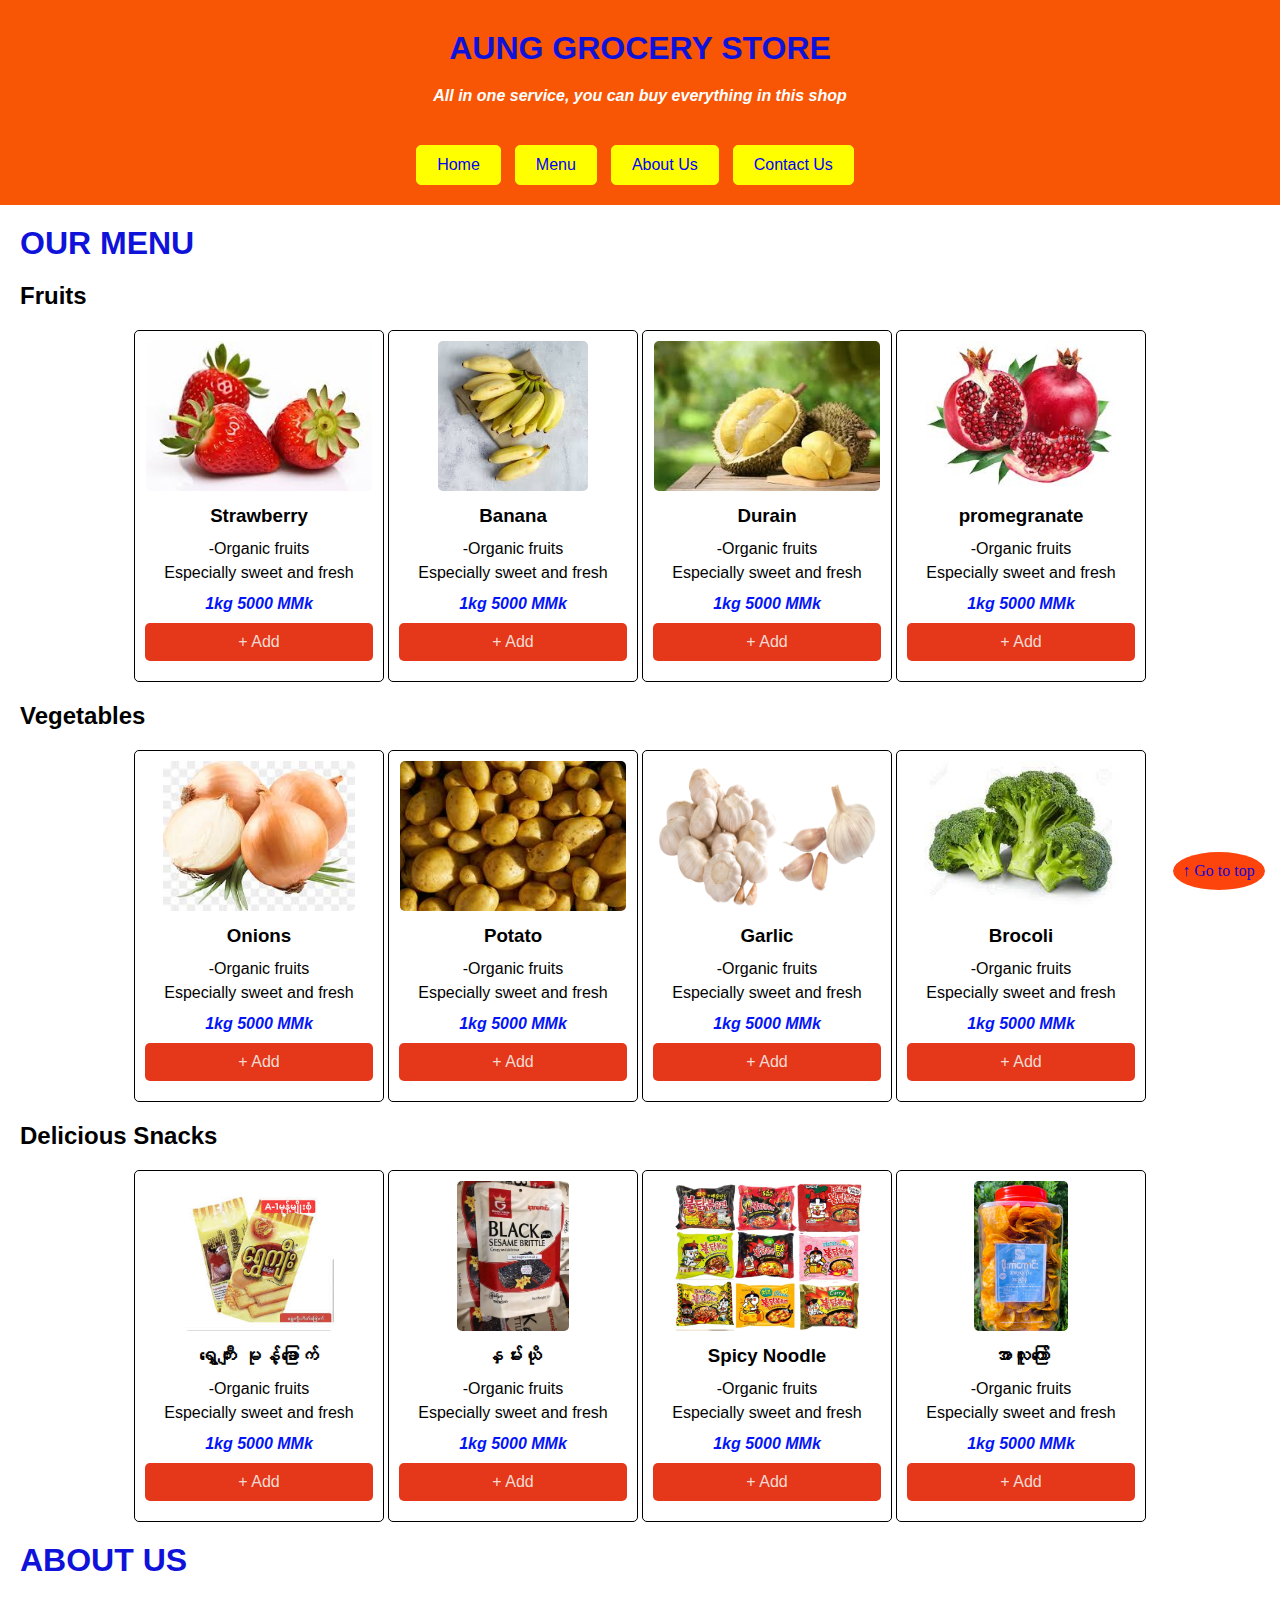
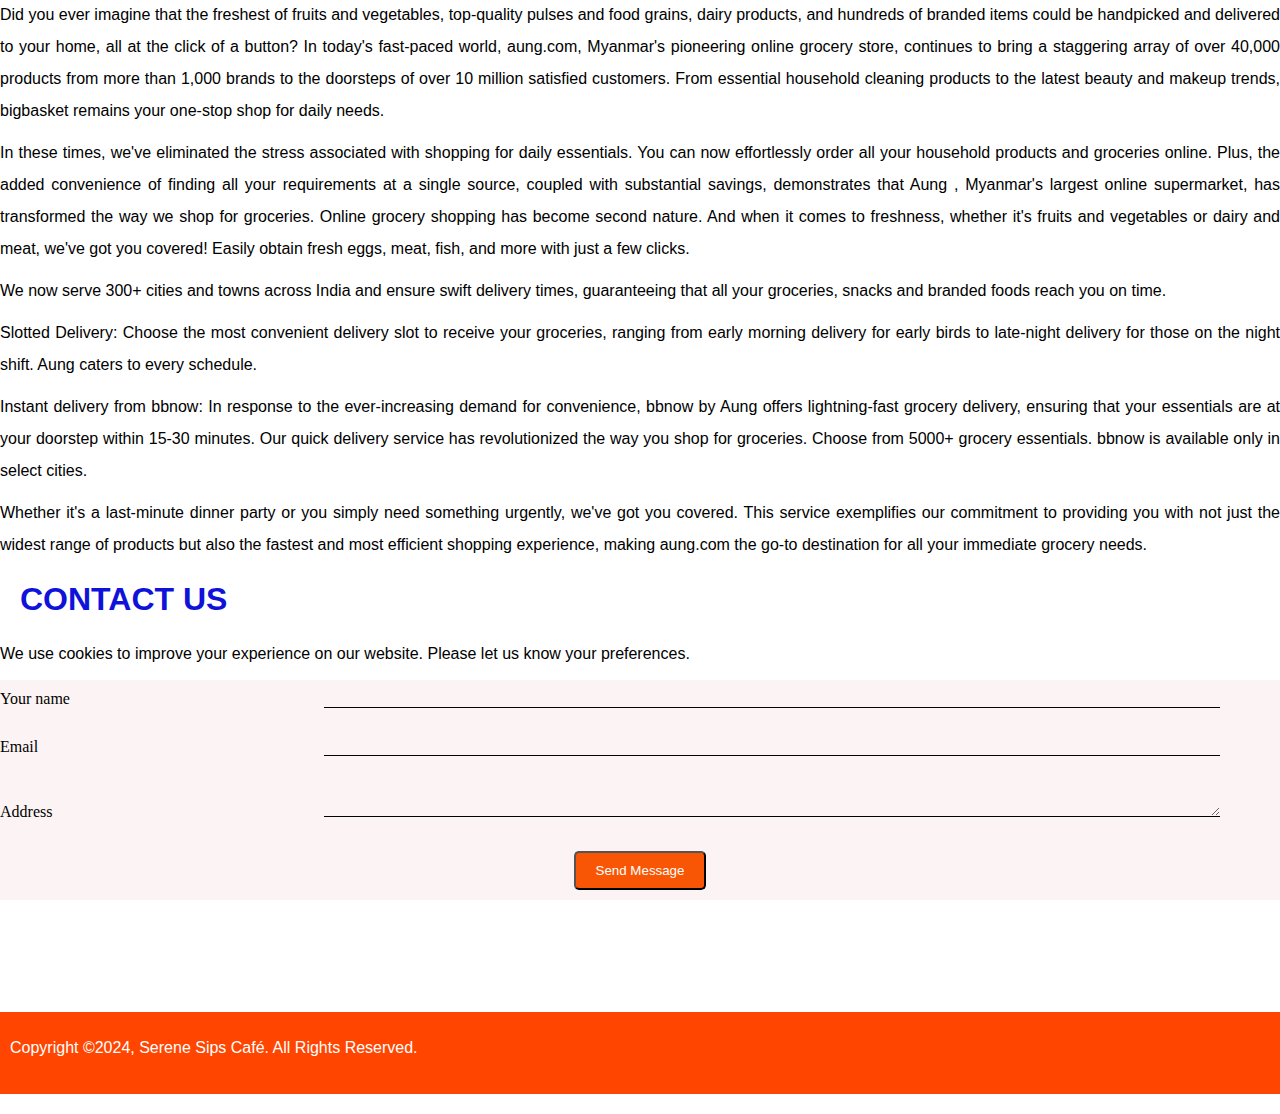
<file: Desktop/Assignment/Aung Geocey Store v2/index.html>
<!DOCTYPE html>
<html lang="en">
  <head>
    <meta charset="UTF-8" />
    <meta name="viewport" content="width=device-width, initial-scale=1.0" />
    <link rel="shortcut icon" href="images/durain.jpeg" type="image/x-icon">
    <link rel="stylesheet" href="style.css" />
    <link rel="stylesheet" href="https://cdnjs.cloudflare.com/ajax/libs/font-awesome/6.6.0/css/all.min.css" integrity="sha512-Kc323vGBEqzTmouAECnVceyQqyqdsSiqLQISBL29aUW4U/M7pSPA/gEUZQqv1cwx4OnYxTxve5UMg5GT6L4JJg==" crossorigin="anonymous" referrerpolicy="no-referrer" />
    <title>Aung Grocery Store</title>
  </head>

  <body>
    <!-- header -->
    <header id="header">
      <h1>Aung Grocery Store</h1>
      <p>All in one service, you can buy everything in this shop</p>
      <a href=""></a>
    </header>

    <!-- nav section  -->
    <nav>
      <a href="#home">Home</a>
      <a href="#menu">Menu</a>
      <a href="#about-us">About Us</a>
      <a href="#contact-us">Contact Us</a>
    </nav>

    <!-- our menu section  -->
    <section id="our-menu">
      <h1>Our Menu</h1>
      <div class="menu">
        <h2>Fruits</h2>
        <div class="card">
          <img src="images/strawberry.jpeg" alt="" class="card-img-top" />
          <h3 class="card-title">Strawberry</h3>
          <p class="card-text">
            -Organic fruits <br />
            Especially sweet and fresh
          </p>
          <span class="price">1kg 5000 MMk</span>
          <a href="#" class="btn">+ Add</a>
        </div>

        <div class="card">
          <img src="images/banana.jpeg" alt="" class="card-img-top" />
          <h3 class="card-title">Banana</h3>
          <p class="card-text">
            -Organic fruits <br />
            Especially sweet and fresh
          </p>
          <span class="price">1kg 5000 MMk</span>
          <a href="#" class="btn">+ Add</a>
        </div>

        <div class="card">
          <img src="images/durain.jpeg" alt="" class="card-img-top" />
          <h3 class="card-title">Durain</h3>
          <p class="card-text">
            -Organic fruits <br />
            Especially sweet and fresh
          </p>
          <span class="price">1kg 5000 MMk</span>
          <a href="#" class="btn">+ Add</a>
        </div>

        <div class="card">
          <img src="images/promegranate.jpeg" alt="" class="card-img-top" />
          <h3 class="card-title">promegranate</h3>
          <p class="card-text">
            -Organic fruits <br />
            Especially sweet and fresh
          </p>
          <span class="price">1kg 5000 MMk</span>
          <a href="#" class="btn">+ Add</a>
        </div>
      </div>

      <div class="menu">
        <h2>Vegetables</h2>
        <div class="card">
          <img src="images/onions.jpeg" alt="" class="card-img-top" />
          <h3 class="card-title">Onions</h3>
          <p class="card-text">
            -Organic fruits <br />
            Especially sweet and fresh
          </p>
          <span class="price">1kg 5000 MMk</span>
          <a href="#" class="btn">+ Add</a>
        </div>

        <div class="card">
          <img src="images/potato.jpeg" alt="" class="card-img-top" />
          <h3 class="card-title">Potato</h3>
          <p class="card-text">
            -Organic fruits <br />
            Especially sweet and fresh
          </p>
          <span class="price">1kg 5000 MMk</span>
          <a href="#" class="btn">+ Add</a>
        </div>

        <div class="card">
          <img
            src="images/pngimg.com - garlic_PNG12785.png"
            alt=""
            class="card-img-top"
          />
          <h3 class="card-title">Garlic</h3>
          <p class="card-text">
            -Organic fruits <br />
            Especially sweet and fresh
          </p>
          <span class="price">1kg 5000 MMk</span>
          <a href="#" class="btn">+ Add</a>
        </div>

        <div class="card">
          <img src="images/brocoli.jpeg" alt="" class="card-img-top" />
          <h3 class="card-title">Brocoli</h3>
          <p class="card-text">
            -Organic fruits <br />
            Especially sweet and fresh
          </p>
          <span class="price">1kg 5000 MMk</span>
          <a href="#" class="btn">+ Add</a>
        </div>
      </div>
      <div class="menu">
        <h2>Delicious Snacks</h2>
        <div class="card">
          <img
            src="images/ရွှေကြီး ကိတ်ခြောက်.jpeg"
            alt=""
            class="card-img-top"
          />
          <h3 class="card-title">ရွှေကျီး မုန့်ခြောက်</h3>
          <p class="card-text">
            -Organic fruits <br />
            Especially sweet and fresh
          </p>
          <span class="price">1kg 5000 MMk</span>
          <a href="#" class="btn">+ Add</a>
        </div>

        <div class="card">
          <img src="images/နှမ်းယို..webp" alt="" class="card-img-top" />
          <h3 class="card-title">နှမ်းယို</h3>
          <p class="card-text">
            -Organic fruits <br />
            Especially sweet and fresh
          </p>
          <span class="price">1kg 5000 MMk</span>
          <a href="#" class="btn">+ Add</a>
        </div>

        <div class="card">
          <img src="images/spicy noddle.jpg" alt="" class="card-img-top" />
          <h3 class="card-title">Spicy Noodle</h3>
          <p class="card-text">
            -Organic fruits <br />
            Especially sweet and fresh
          </p>
          <span class="price">1kg 5000 MMk</span>
          <a href="#" class="btn">+ Add</a>
        </div>

        <div class="card">
          <img src="images/chip1.jpg" alt="" class="card-img-top" />
          <h3 class="card-title">အာလူးကြော်</h3>
          <p class="card-text">
            -Organic fruits <br />
            Especially sweet and fresh
          </p>
          <span class="price">1kg 5000 MMk</span>
          <a href="#" class="btn">+ Add</a>
        </div>
      </div>
    </section>

    <!-- About-us section -->
    <section id="about-us">
      <h1>About Us</h1>
      <p>
        Did you ever imagine that the freshest of fruits and vegetables,
        top-quality pulses and food grains, dairy products, and hundreds of
        branded items could be handpicked and delivered to your home, all at the
        click of a button? In today's fast-paced world, aung.com, Myanmar's
        pioneering online grocery store, continues to bring a staggering array
        of over 40,000 products from more than 1,000 brands to the doorsteps of
        over 10 million satisfied customers. From essential household cleaning
        products to the latest beauty and makeup trends, bigbasket remains your
        one-stop shop for daily needs.
      </p>
      <p>
        In these times, we've eliminated the stress associated with shopping for
        daily essentials. You can now effortlessly order all your household
        products and groceries online. Plus, the added convenience of finding
        all your requirements at a single source, coupled with substantial
        savings, demonstrates that Aung , Myanmar's largest online supermarket,
        has transformed the way we shop for groceries. Online grocery shopping
        has become second nature. And when it comes to freshness, whether it's
        fruits and vegetables or dairy and meat, we've got you covered! Easily
        obtain fresh eggs, meat, fish, and more with just a few clicks.
      </p>
      <p>
        We now serve 300+ cities and towns across India and ensure swift
        delivery times, guaranteeing that all your groceries, snacks and branded
        foods reach you on time.
      </p>
      <p>
        Slotted Delivery: Choose the most convenient delivery slot to receive
        your groceries, ranging from early morning delivery for early birds to
        late-night delivery for those on the night shift. Aung caters to every
        schedule.
      </p>
      <p>
        Instant delivery from bbnow: In response to the ever-increasing demand
        for convenience, bbnow by Aung offers lightning-fast grocery delivery,
        ensuring that your essentials are at your doorstep within 15-30 minutes.
        Our quick delivery service has revolutionized the way you shop for
        groceries. Choose from 5000+ grocery essentials. bbnow is available only
        in select cities.
      </p>
      <p>
        Whether it's a last-minute dinner party or you simply need something
        urgently, we've got you covered. This service exemplifies our commitment
        to providing you with not just the widest range of products but also the
        fastest and most efficient shopping experience, making aung.com the
        go-to destination for all your immediate grocery needs.
      </p>
    </section>

    <!-- Contact_Us section -->
    <section id="contact-us">
      <h1>Contact Us</h1>
      <p>
        We use cookies to improve your experience on our website. Please let us
        know your preferences.
      </p>
      <form action="">
        <div>
          <label for="" class="form-label">Your name</label>
          <input type="text" class="form-control" />
        </div>
        <div>
          <label for="" class="form-label">Email </label>
          <input type="email" name="" id="" class="form-control" />
        </div>
        <div>
          <label for="" class="form-label">Address</label>
          <textarea name="" id="" class="form-control"></textarea>
        </div>
        <div>
          <input type="submit" value="Send Message" class="btn" />
        </div>
      </form>
    </section>
    <br />
    <br /><br />
    <br />

    <!-- footer section  -->
    <footer>
      <p>Copyright &copy;2024, Serene Sips Café. All Rights Reserved.</p>
      <div class="social-icon">
        <i class="fa-brands fa-facebook"></i>
        <i class="fa-brands fa-youtube"></i>
        <i class="fa-brands fa-linkedin"></i>
        <i class="fa-brands fa-x-twitter"></i>

      </div>
      <a href="#header">&uarr; Go to top</a>
    </footer>
  </body>
</html>
</file>
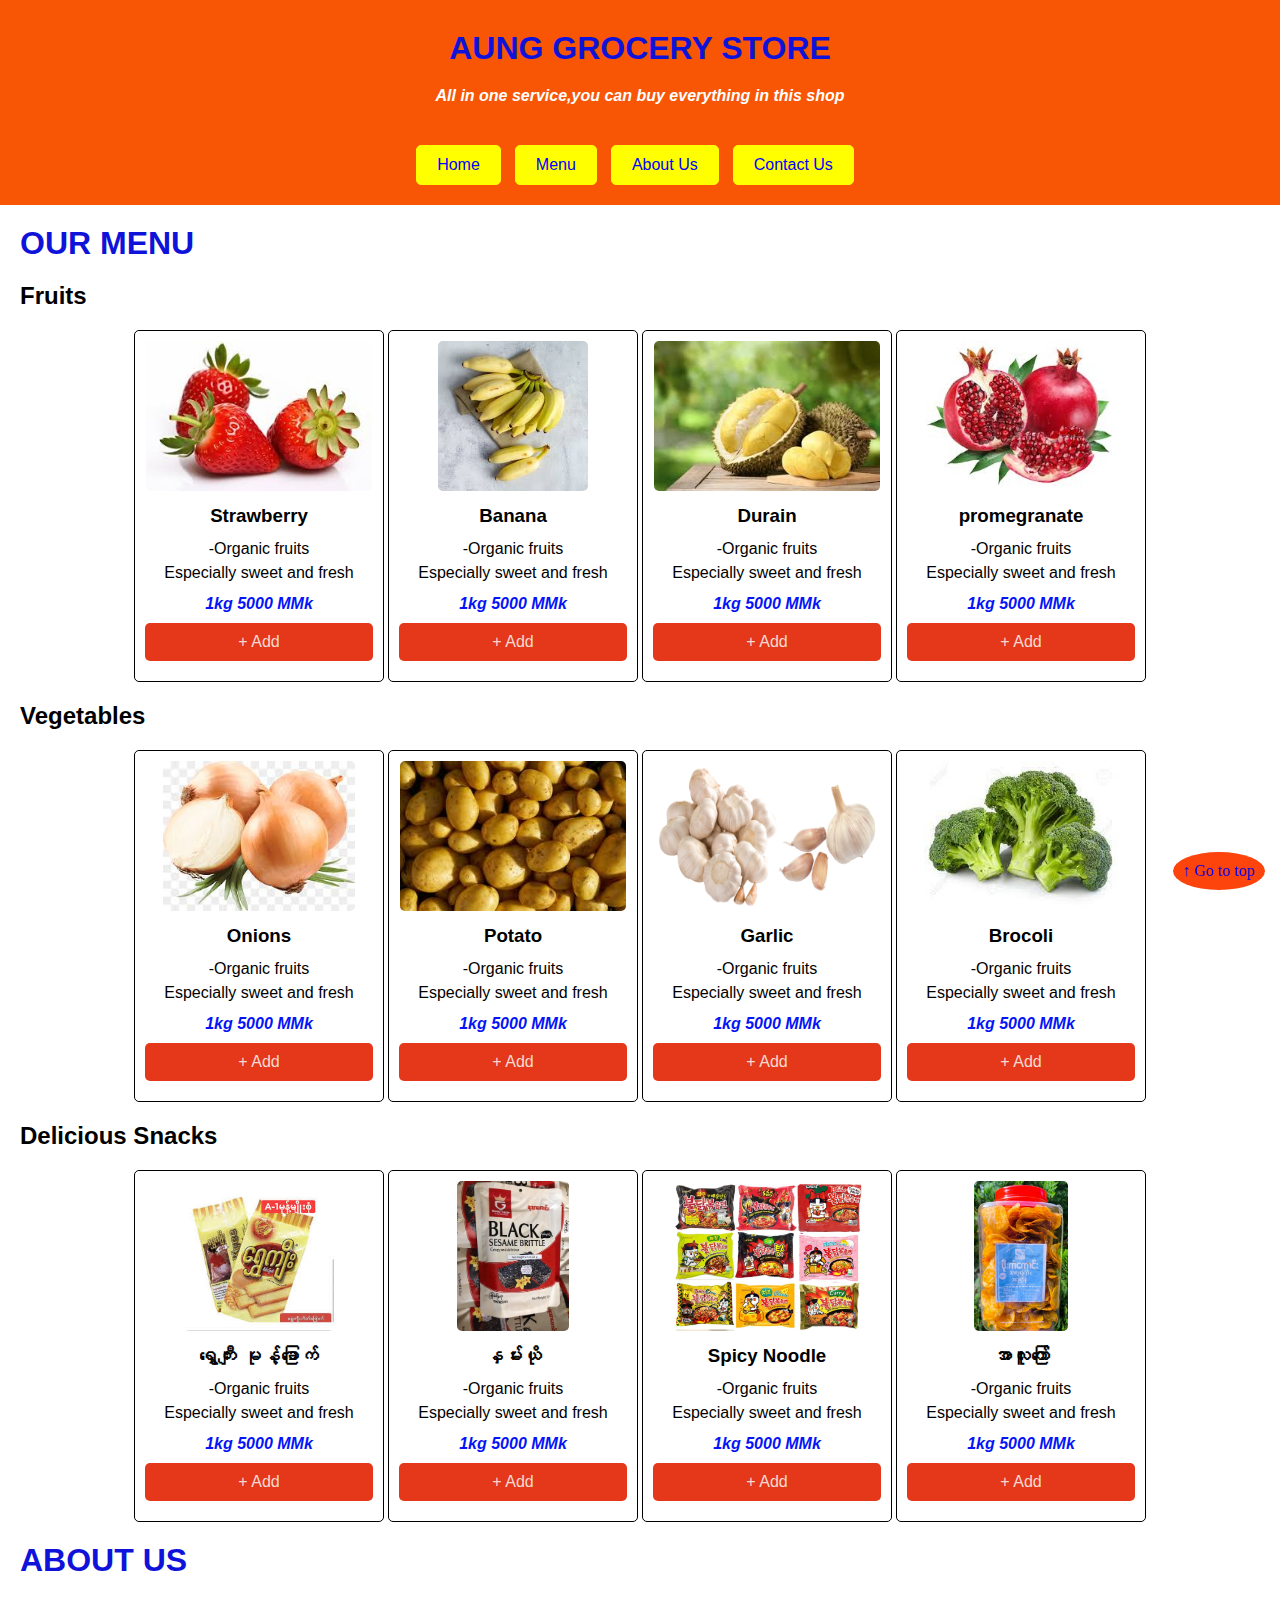
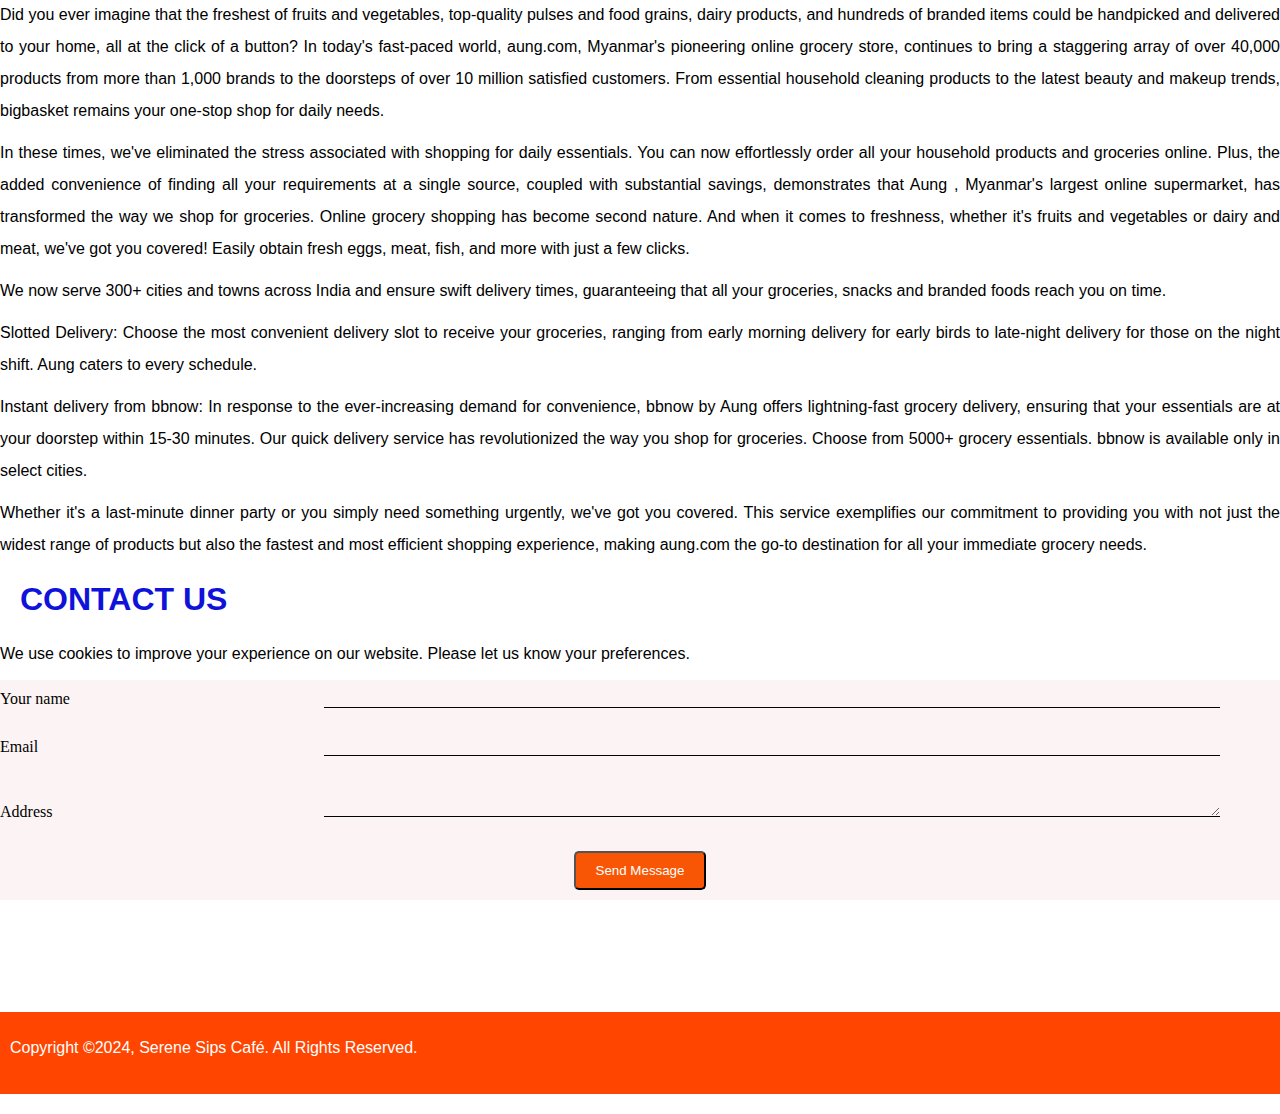
<file: Desktop/Assignment/Aung Grocey Store v2/index.html>
<!DOCTYPE html>
<html lang="en">
  <head>
    <meta charset="UTF-8" />
    <meta name="viewport" content="width=device-width, initial-scale=1.0" />
    <link rel="shortcut icon" href="images/durain.jpeg" type="image/x-icon">
    <link rel="stylesheet" href="style.css" />
    <link rel="stylesheet" href="https://cdnjs.cloudflare.com/ajax/libs/font-awesome/6.6.0/css/all.min.css" integrity="sha512-Kc323vGBEqzTmouAECnVceyQqyqdsSiqLQISBL29aUW4U/M7pSPA/gEUZQqv1cwx4OnYxTxve5UMg5GT6L4JJg==" crossorigin="anonymous" referrerpolicy="no-referrer" />
    <title>Aung Grocery Store</title>
  </head>

  <body>
    <!-- header -->
    <header id="header">
      <h1>Aung Grocery Store</h1>
      <p>All in one service,you can buy everything in this shop</p>
      <a href=""></a>
    </header>

    <!-- nav section  -->
    <nav>
      <a href="#home">Home</a>
      <a href="#menu">Menu</a>
      <a href="#about-us">About Us</a>
      <a href="#contact-us">Contact Us</a>
    </nav>

    <!-- our menu section  -->
    <section id="our-menu">
      <h1>Our Menu</h1>
      <div class="menu">
        <h2>Fruits</h2>
        <div class="card">
          <img src="images/strawberry.jpeg" alt="" class="card-img-top" />
          <h3 class="card-title">Strawberry</h3>
          <p class="card-text">
            -Organic fruits <br />
            Especially sweet and fresh
          </p>
          <span class="price">1kg 5000 MMk</span>
          <a href="#" class="btn">+ Add</a>
        </div>

        <div class="card">
          <img src="images/banana.jpeg" alt="" class="card-img-top" />
          <h3 class="card-title">Banana</h3>
          <p class="card-text">
            -Organic fruits <br />
            Especially sweet and fresh
          </p>
          <span class="price">1kg 5000 MMk</span>
          <a href="#" class="btn">+ Add</a>
        </div>

        <div class="card">
          <img src="images/durain.jpeg" alt="" class="card-img-top" />
          <h3 class="card-title">Durain</h3>
          <p class="card-text">
            -Organic fruits <br />
            Especially sweet and fresh
          </p>
          <span class="price">1kg 5000 MMk</span>
          <a href="#" class="btn">+ Add</a>
        </div>

        <div class="card">
          <img src="images/promegranate.jpeg" alt="" class="card-img-top" />
          <h3 class="card-title">promegranate</h3>
          <p class="card-text">
            -Organic fruits <br />
            Especially sweet and fresh
          </p>
          <span class="price">1kg 5000 MMk</span>
          <a href="#" class="btn">+ Add</a>
        </div>
      </div>

      <div class="menu">
        <h2>Vegetables</h2>
        <div class="card">
          <img src="images/onions.jpeg" alt="" class="card-img-top" />
          <h3 class="card-title">Onions</h3>
          <p class="card-text">
            -Organic fruits <br />
            Especially sweet and fresh
          </p>
          <span class="price">1kg 5000 MMk</span>
          <a href="#" class="btn">+ Add</a>
        </div>

        <div class="card">
          <img src="images/potato.jpeg" alt="" class="card-img-top" />
          <h3 class="card-title">Potato</h3>
          <p class="card-text">
            -Organic fruits <br />
            Especially sweet and fresh
          </p>
          <span class="price">1kg 5000 MMk</span>
          <a href="#" class="btn">+ Add</a>
        </div>

        <div class="card">
          <img
            src="images/pngimg.com - garlic_PNG12785.png"
            alt=""
            class="card-img-top"
          />
          <h3 class="card-title">Garlic</h3>
          <p class="card-text">
            -Organic fruits <br />
            Especially sweet and fresh
          </p>
          <span class="price">1kg 5000 MMk</span>
          <a href="#" class="btn">+ Add</a>
        </div>

        <div class="card">
          <img src="images/brocoli.jpeg" alt="" class="card-img-top" />
          <h3 class="card-title">Brocoli</h3>
          <p class="card-text">
            -Organic fruits <br />
            Especially sweet and fresh
          </p>
          <span class="price">1kg 5000 MMk</span>
          <a href="#" class="btn">+ Add</a>
        </div>
      </div>
      <div class="menu">
        <h2>Delicious Snacks</h2>
        <div class="card">
          <img
            src="images/ရွှေကြီး ကိတ်ခြောက်.jpeg"
            alt=""
            class="card-img-top"
          />
          <h3 class="card-title">ရွှေကျီး မုန့်ခြောက်</h3>
          <p class="card-text">
            -Organic fruits <br />
            Especially sweet and fresh
          </p>
          <span class="price">1kg 5000 MMk</span>
          <a href="#" class="btn">+ Add</a>
        </div>

        <div class="card">
          <img src="images/နှမ်းယို..webp" alt="" class="card-img-top" />
          <h3 class="card-title">နှမ်းယို</h3>
          <p class="card-text">
            -Organic fruits <br />
            Especially sweet and fresh
          </p>
          <span class="price">1kg 5000 MMk</span>
          <a href="#" class="btn">+ Add</a>
        </div>

        <div class="card">
          <img src="images/spicy noddle.jpg" alt="" class="card-img-top" />
          <h3 class="card-title">Spicy Noodle</h3>
          <p class="card-text">
            -Organic fruits <br />
            Especially sweet and fresh
          </p>
          <span class="price">1kg 5000 MMk</span>
          <a href="#" class="btn">+ Add</a>
        </div>

        <div class="card">
          <img src="images/chip1.jpg" alt="" class="card-img-top" />
          <h3 class="card-title">အာလူးကြော်</h3>
          <p class="card-text">
            -Organic fruits <br />
            Especially sweet and fresh
          </p>
          <span class="price">1kg 5000 MMk</span>
          <a href="#" class="btn">+ Add</a>
        </div>
      </div>
    </section>

    <!-- About-us section -->
    <section id="about-us">
      <h1>About Us</h1>
      <p>
        Did you ever imagine that the freshest of fruits and vegetables,
        top-quality pulses and food grains, dairy products, and hundreds of
        branded items could be handpicked and delivered to your home, all at the
        click of a button? In today's fast-paced world, aung.com, Myanmar's
        pioneering online grocery store, continues to bring a staggering array
        of over 40,000 products from more than 1,000 brands to the doorsteps of
        over 10 million satisfied customers. From essential household cleaning
        products to the latest beauty and makeup trends, bigbasket remains your
        one-stop shop for daily needs.
      </p>
      <p>
        In these times, we've eliminated the stress associated with shopping for
        daily essentials. You can now effortlessly order all your household
        products and groceries online. Plus, the added convenience of finding
        all your requirements at a single source, coupled with substantial
        savings, demonstrates that Aung , Myanmar's largest online supermarket,
        has transformed the way we shop for groceries. Online grocery shopping
        has become second nature. And when it comes to freshness, whether it's
        fruits and vegetables or dairy and meat, we've got you covered! Easily
        obtain fresh eggs, meat, fish, and more with just a few clicks.
      </p>
      <p>
        We now serve 300+ cities and towns across India and ensure swift
        delivery times, guaranteeing that all your groceries, snacks and branded
        foods reach you on time.
      </p>
      <p>
        Slotted Delivery: Choose the most convenient delivery slot to receive
        your groceries, ranging from early morning delivery for early birds to
        late-night delivery for those on the night shift. Aung caters to every
        schedule.
      </p>
      <p>
        Instant delivery from bbnow: In response to the ever-increasing demand
        for convenience, bbnow by Aung offers lightning-fast grocery delivery,
        ensuring that your essentials are at your doorstep within 15-30 minutes.
        Our quick delivery service has revolutionized the way you shop for
        groceries. Choose from 5000+ grocery essentials. bbnow is available only
        in select cities.
      </p>
      <p>
        Whether it's a last-minute dinner party or you simply need something
        urgently, we've got you covered. This service exemplifies our commitment
        to providing you with not just the widest range of products but also the
        fastest and most efficient shopping experience, making aung.com the
        go-to destination for all your immediate grocery needs.
      </p>
    </section>

    <!-- Contact_Us section -->
    <section id="contact-us">
      <h1>Contact Us</h1>
      <p>
        We use cookies to improve your experience on our website. Please let us
        know your preferences.
      </p>
      <form action="">
        <div>
          <label for="" class="form-label">Your name</label>
          <input type="text" class="form-control" />
        </div>
        <div>
          <label for="" class="form-label">Email </label>
          <input type="email" name="" id="" class="form-control" />
        </div>
        <div>
          <label for="" class="form-label">Address</label>
          <textarea name="" id="" class="form-control"></textarea>
        </div>
        <div>
          <input type="submit" value="Send Message" class="btn" />
        </div>
      </form>
    </section>
    <br />
    <br /><br />
    <br />

    <!-- footer section  -->
    <footer>
      <p>Copyright &copy;2024, Serene Sips Café. All Rights Reserved.</p>
      <div class="social-icon">
        <i class="fa-brands fa-facebook"></i>
        <i class="fa-brands fa-youtube"></i>
        <i class="fa-brands fa-linkedin"></i>
        <i class="fa-brands fa-x-twitter"></i>

      </div>
      <a href="#header">&uarr; Go to top</a>
    </footer>
  </body>
</html>
</file>
<file: Desktop/Assignment/Aung Geocey Store v2/style.css>
* {
  margin: 0;
  padding: 0;
  box-sizing: border-box;
  background-color: #d5990300;
}
header,
nav {
  width: 100%;
  /* background-color: #169dd3; */
  text-align: center;
  padding: 10px;
  background-color: #f85604;
}

header h1,
#our-menu h1,
#about-us h1,
#contact-us h1 {
  text-transform: uppercase;
  color: rgb(15, 19, 218);
  /* padding: 20px 0; */
  font-family: "Kanit", sans-serif;
  font-weight: 700;
  font-style: normal;
  margin: 20px;
}
#our-menu .menu h2 {
  margin: 20px;
  text-align: left;
  /* padding: 10px 10px; */
}

header p {
  color: white;
  margin: 20px;
  font-family: "Ga Maamli", sans-serif;
  font-weight: 900;
  font-style: italic;
}

nav a {
  display: inline-block;
  text-decoration: none;
  font-family: "lato", sans-serif;
  color: blue;
  padding: 10px 20px;
  border: 1px solid yellow;
  margin: 0 10px 10px 0;
  border-radius: 5px;
  background-color: yellow;
}

nav a:hover {
  box-shadow: 2px 2px 2px #0ae247;
  transition: 0.8s;
  margin-bottom: 20px;
}

#our-menu,
#about-us,
#contact-us,
footer {
  width: 100%;
  margin: 20px auto;
  /* border-radius: 1px solid #000; */
}
#our-menu .menu {
  text-align: center;
}

#our-menu .menu h2 {
  font-family: "lato", sans-serif;
  margin-bottom: 20px;
  text-align: left;
}

#our-menu .menu .card {
  display: inline-block;
  border: 1px solid #000;
  width: 250px;
  padding: 10px;
  border-radius: 5px;
  text-align: center;
  font-family: "lato", sans-serif;
}

#our-menu .menu .card .card-img-top {
  max-width: 100%;
  height: 150px;
  border-radius: 5px;
}

#our-menu .menu .card .card-title {
  padding: 10px 0;
  font-family: "lato", sans-serif;
}
#our-menu .menu .card .card-text {
  line-height: 1.5;
}
.price {
  display: block;
  font-weight: bold;
  margin: 10px 0;
  font-style: italic;
  color: #0414f8;
}
#our-menu .card .btn {
  display: block;
  text-decoration: none;
  background-color: #e53719;
  color: #f5f9f5db;
  margin: 10px 0;
  padding: 10px 0;
  border-radius: 5px;
}
#about-us p,
#contact-us p,
footer p {
  line-height: 2;
  text-align: justify;
  font-family: "Barlow Condensed", sans-serif;
  margin-bottom: 10px;
}
form {
  width: 100%;
  background-color: rgb(252, 244, 244);
}
form div {
  margin-bottom: 10px;
  padding: 10px 0;
}
form .form-label {
  width: 25%;
  display: inline-block;
}
form .form-control {
  width: 70%;
  border: none;
  outline: none;
  border-bottom: 1px solid #000;
}
.btn {
  background-color: #f85604;
  color: white;
  padding: 10px 20px;
  margin: 0 auto;
  display: block;
  border-radius: 5px;
  cursor: pointer;
}
footer {
  display: flex;
  flex-direction: row;
  justify-content: space-between;
  background-color: orangered;
  color: #fff;
  padding: 20px 10px;
}
@media screen and (max-width: 768) {
  flex-direction: columns;
}
footer a {
  background-color: #fc3e04f7;
  text-decoration: none;
  /* border: 1px solid#000; */
  padding: 10px;
  border-radius: 70%;
  position: fixed;
  bottom: 10px;
  right: 15px;
  cursor: pointer;
}
footer p {
  text-align: center;
}
</file>
<file: Desktop/Assignment/Aung Grocey Store v2/style.css>
* {
  margin: 0;
  padding: 0;
  box-sizing: border-box;
  background-color: #d5990300;
}
header,
nav {
  width: 100%;
  /* background-color: #169dd3; */
  text-align: center;
  padding: 10px;
  background-color: #f85604;
}

header h1,
#our-menu h1,
#about-us h1,
#contact-us h1 {
  text-transform: uppercase;
  color: rgb(15, 19, 218);
  /* padding: 20px 0; */
  font-family: "Kanit", sans-serif;
  font-weight: 700;
  font-style: normal;
  margin: 20px;
}
#our-menu .menu h2 {
  margin: 20px;
  text-align: left;
  /* padding: 10px 10px; */
}

header p {
  color: white;
  margin: 20px;
  font-family: "Ga Maamli", sans-serif;
  font-weight: 900;
  font-style: italic;
}

nav a {
  display: inline-block;
  text-decoration: none;
  font-family: "lato", sans-serif;
  color: blue;
  padding: 10px 20px;
  border: 1px solid yellow;
  margin: 0 10px 10px 0;
  border-radius: 5px;
  background-color: yellow;
}

nav a:hover {
  box-shadow: 2px 2px 2px #0ae247;
  transition: 0.8s;
  margin-bottom: 20px;
}

#our-menu,
#about-us,
#contact-us,
footer {
  width: 100%;
  margin: 20px auto;
  /* border-radius: 1px solid #000; */
}
#our-menu .menu {
  text-align: center;
}

#our-menu .menu h2 {
  font-family: "lato", sans-serif;
  margin-bottom: 20px;
  text-align: left;
}

#our-menu .menu .card {
  display: inline-block;
  border: 1px solid #000;
  width: 250px;
  padding: 10px;
  border-radius: 5px;
  text-align: center;
  font-family: "lato", sans-serif;
}

#our-menu .menu .card .card-img-top {
  max-width: 100%;
  height: 150px;
  border-radius: 5px;
}

#our-menu .menu .card .card-title {
  padding: 10px 0;
  font-family: "lato", sans-serif;
}
#our-menu .menu .card .card-text {
  line-height: 1.5;
}
.price {
  display: block;
  font-weight: bold;
  margin: 10px 0;
  font-style: italic;
  color: #0414f8;
}
#our-menu .card .btn {
  display: block;
  text-decoration: none;
  background-color: #e53719;
  color: #f5f9f5db;
  margin: 10px 0;
  padding: 10px 0;
  border-radius: 5px;
}
#about-us p,
#contact-us p,
footer p {
  line-height: 2;
  text-align: justify;
  font-family: "Barlow Condensed", sans-serif;
  margin-bottom: 10px;
}
form {
  width: 100%;
  background-color: rgb(252, 244, 244);
}
form div {
  margin-bottom: 10px;
  padding: 10px 0;
}
form .form-label {
  width: 25%;
  display: inline-block;
}
form .form-control {
  width: 70%;
  border: none;
  outline: none;
  border-bottom: 1px solid #000;
}
.btn {
  background-color: #f85604;
  color: white;
  padding: 10px 20px;
  margin: 0 auto;
  display: block;
  border-radius: 5px;
  cursor: pointer;
}
footer {
  display: flex;
  flex-direction: row;
  justify-content: space-between;
  background-color: orangered;
  color: #fff;
  padding: 20px 10px;
}
@media screen and (max-width: 768) {
  flex-direction: columns;
}
footer a {
  background-color: #fc3e04f7;
  text-decoration: none;
  /* border: 1px solid#000; */
  padding: 10px;
  border-radius: 70%;
  position: fixed;
  bottom: 10px;
  right: 15px;
  cursor: pointer;
}
footer p {
  text-align: center;
}
</file>
